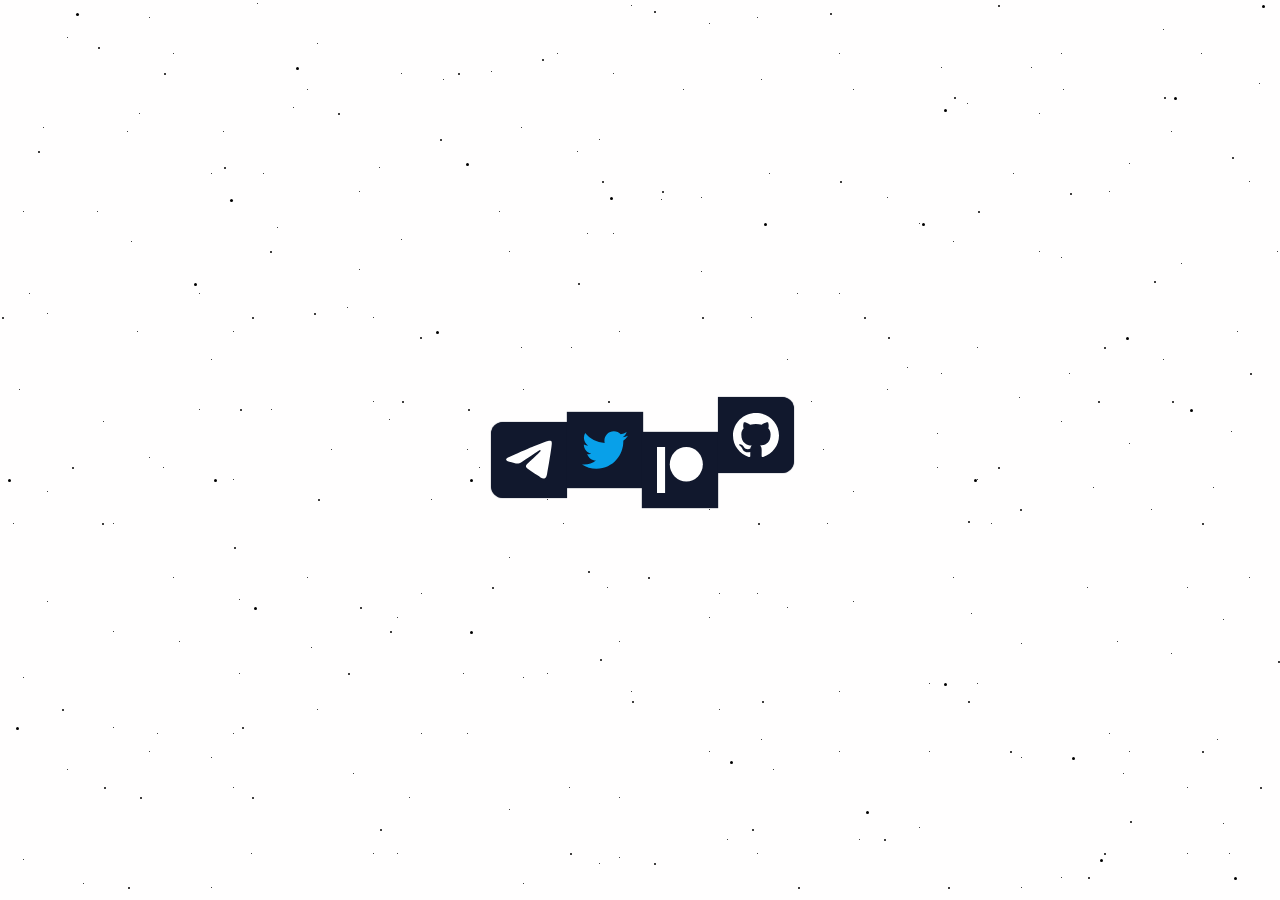
<file: index.html>
<!DOCTYPE html>
<html lang="en">
<head>
  <meta charset="UTF-8">
  <meta name="viewport" content="width=device-width, initial-scale=1.0">
  <title>yousero / SPACE</title>
  <link rel="stylesheet" type="text/css" href="css/normalize.css" />
  <link rel="stylesheet" type="text/css" href="css/style.css" />
  <link rel="icon" type="image/png" sizes="256x256" href="img/zero-point-dark-256x256.png">
  <meta name="theme-color" content="#ffffff">
</head>
<body>
  <section id="filler">
    <div id="dots1"></div>
    <div id="dots2"></div>
    <div id="dots3"></div>
    <main id="showcase">
      <a class="link link-telegram" href="https://t.me/yousero" target="_blank"></a>
      <a class="link link-twitter" href="https://x.com/NoobudNoo" target="_blank"></a>
      <a class="link link-patreon" href="https://www.patreon.com/yousero" target="_blank"></a>
      <a class="link link-github" href="https://github.com/yousero" target="_blank"></a>
    </main>
  </section>
  <script src="js/script.js"></script>
</body>
</html>
</file>
<file: css/style.css>
* {
  box-sizing: border-box;
}

html,
body {
  margin: 0;
  padding: 0;
  width: 100%;
  height: 100%;
}

body {
  font-family: sans-serif;
  font-size: 1em;
  line-height: 1;
  letter-spacing: 0.2px;
}

h1,
h2,
h3,
h4,
h5 {
  letter-spacing: 0.4px;
}

a {
  text-decoration: none;
  color: dodgerblue;
}

a:hover {
  text-decoration: none;
  color: deepskyblue;
}

template {
  display: none;
}

#filler {
  width: 100%;
  height: 100%;
  background-color: #fffefe;
  display: flex;
}

#dots1 {
  width: 1px;
  height: 1px;
  background: transparent;
  border-radius: 50%;
}

#dots2 {
  width: 2px;
  height: 2px;
  background: transparent;
  border-radius: 50%;
}

#dots3 {
  width: 3px;
  height: 3px;
  background: transparent;
  border-radius: 50%;
}

#showcase {
  margin: auto;
  list-style: none;
  font-size: 0;
}

.link {
  display: inline-block;
  width: 76px;
  height: 76px;

  background: transparent;
  background-repeat: no-repeat;
  background-position: center center;
  background-size: 46px 46px;

  box-shadow: 0px 0px 1px #11182d;

  animation-name: move;
  animation-duration: 800ms;
  animation-timing-function: ease;
}

.link-telegram {
  background: transparent;
  background-image: url("[data-uri]");
  background-repeat: no-repeat;
  background-position: center center;
  background-size: 46px 46px;

  top: 10px;
  position: relative;
  background-color: #11182d;
  border-top-left-radius: 12px;
  border-bottom-left-radius: 12px;
  padding: 12px;
}

.link-patreon {
  background: transparent;
  background-image: url("[data-uri]");
  background-repeat: no-repeat;
  background-position: center center;
  background-size: 46px 46px;

  top: 20px;
  left: -1px;
  position: relative;
  background-color: #11182d;
  padding: 12px; padding: 12px;
}

.link-twitter {
  background: transparent;
  background-image: url("[data-uri]");
  background-repeat: no-repeat;
  background-position: center center;
  background-size: 46px 46px;

  top: 0px;
  position: relative;
  background-color: #11182d;
}

.link-github {
  background: transparent;
  background-image: url("[data-uri]");
  background-repeat: no-repeat;
  background-position: center center;
  background-size: 46px 46px;

  top: -15px;
  left: -1px;
  position: relative;
  background-color: #11182d;
  border-top-right-radius: 12px;
  border-bottom-right-radius: 12px;
  padding: 12px;
}

@keyframes move {
  from {
    top: 0px;
  }
  to {
  }
}
</file>
